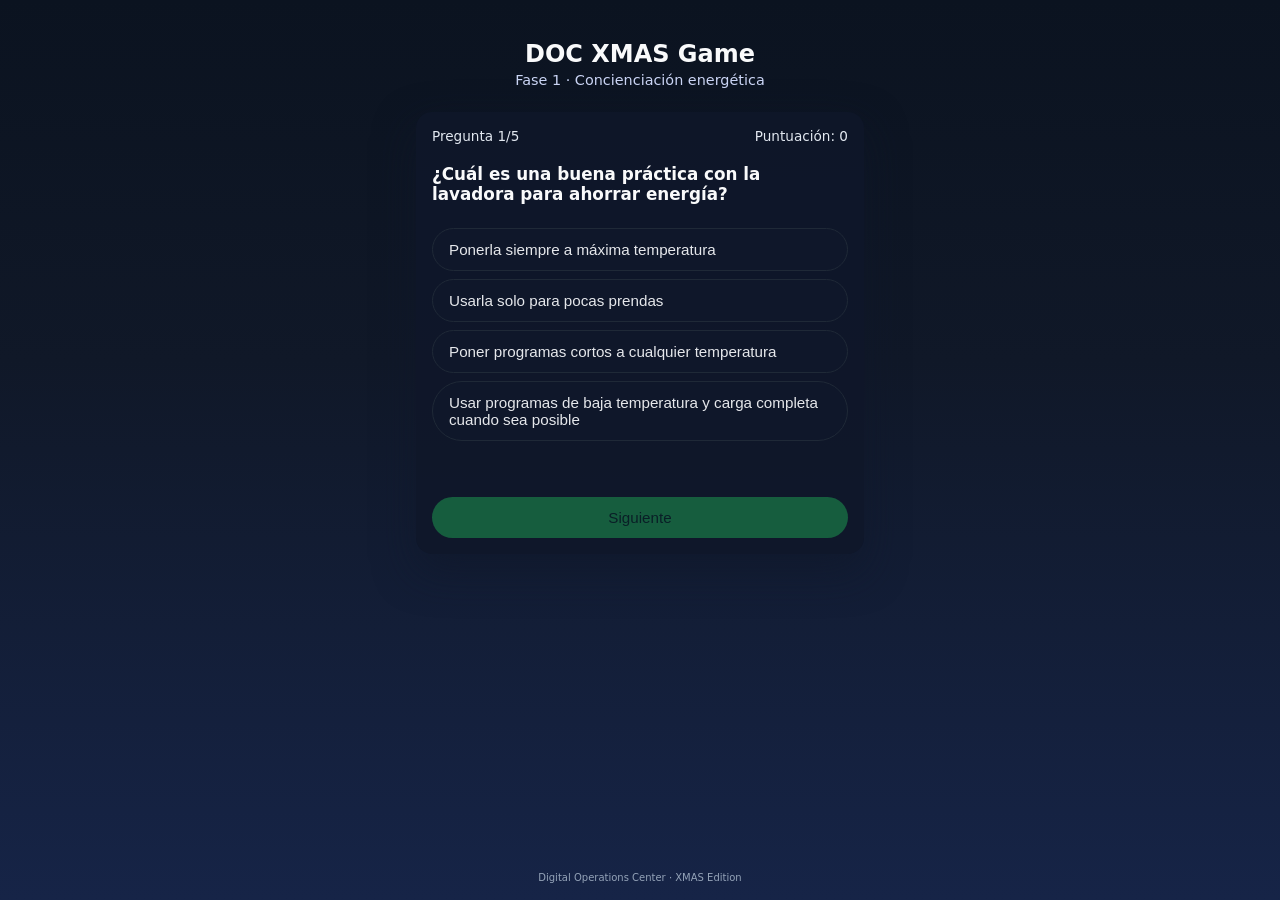
<file: index.html>
<!DOCTYPE html>
<html lang="es">
<head>
    <meta charset="UTF-8">
    <title>DOC XMAS Game</title>
    <meta name="viewport" content="width=device-width, initial-scale=1">
    <link rel="stylesheet" href="style.css">
</head>
<body>
    <main class="app">
        <header class="app-header">
            <h1>DOC XMAS Game</h1>
            <p class="app-subtitle">Fase 1 · Concienciación energética</p>
        </header>

        <!-- Fase 1: Quiz energético -->
        <section id="phase-quiz" class="phase phase--active" aria-label="Fase 1: Quiz energético">
            <div class="card">
                <div class="progress">
                    <span id="question-counter">Pregunta 1/5</span>
                    <span id="score-counter">Puntuación: 0</span>
                </div>

                <h2 id="question-text" class="question-text">
                    Cargando pregunta...
                </h2>

                <div id="answers-container" class="answers"></div>

                <p id="feedback" class="feedback"></p>

                <button id="next-btn" class="btn btn-primary btn-full" disabled>
                    Siguiente
                </button>
            </div>
        </section>

        <!-- Fase 2: Juego de obstáculos -->
        <section id="phase-obstacles" class="phase" aria-label="Fase 2: Evita los obstáculos">
            <div class="card card-game">
                <div class="progress">
                    <span>Fase 2 · Evita los obstáculos</span>
                    <span id="game-score-label">Puntuación: 0</span>
                </div>

                <canvas id="game-canvas" width="320" height="480"></canvas>

                <p id="game-message" class="game-message">
                    Esquiva los bloques que caen. Toca las flechas para moverte y pulsa “Start”.
                </p>

                <div class="game-controls">
                    <button id="btn-left" class="btn btn-secondary" type="button">◀</button>
                    <button id="btn-start-game" class="btn btn-primary" type="button">Start</button>
                    <button id="btn-right" class="btn btn-secondary" type="button">▶</button>
                </div>
            </div>
        </section>

        <!-- Fase 3: Xmas resumen (placeholder) -->
        <section id="phase-xmas" class="phase" aria-label="Fase 3: Xmas resumen">
            <div class="card">
                <h2>Fase 3: Xmas resumen</h2>
                <p>
                    Aquí mostraremos tu puntuación total y un mensaje navideño personalizado 🎄  
                    (Fase aún por desarrollar).
                </p>
            </div>
        </section>

        <footer class="app-footer">
            <small>Digital Operations Center · XMAS Edition</small>
        </footer>
    </main>

    <script src="script.js"></script>
</body>
</html>
</file>
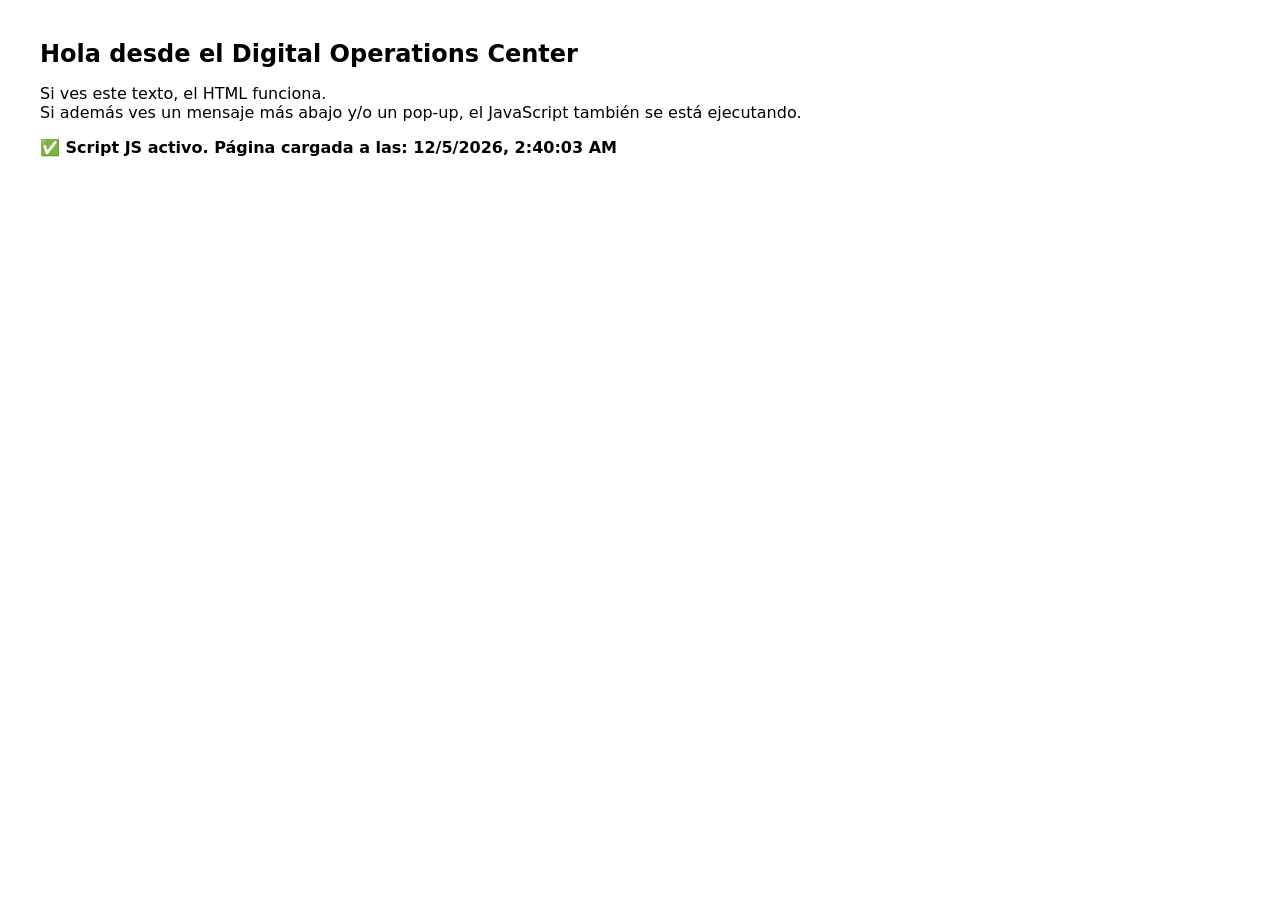
<file: HTMLPage1.html>
﻿<!DOCTYPE html>
<html lang="es">
<head>
    <meta charset="UTF-8">
    <title>Prueba DOC + JavaScript</title>
    <style>
        body {
            font-family: system-ui, Arial, sans-serif;
            margin: 40px;
        }

        h1 {
            font-size: 24px;
        }

        #mensaje {
            margin-top: 16px;
            font-weight: bold;
        }
    </style>
</head>
<body>
    <h1>Hola desde el Digital Operations Center</h1>
    <p>
        Si ves este texto, el HTML funciona.<br>
        Si además ves un mensaje más abajo y/o un pop-up, el JavaScript también se está ejecutando.
    </p>

    <p id="mensaje"></p>

    <script>
        document.addEventListener('DOMContentLoaded', function () {
            const mensaje = document.getElementById('mensaje');
            const ahora = new Date();

            mensaje.textContent = '✅ Script JS activo. Página cargada a las: ' + ahora.toLocaleString();

            alert('JS cargado correctamente desde SharePoint (prueba DOC).');
        });
    </script>
</body>
</html>
</file>
<file: style.css>
/* Reset básico */
*,
*::before,
*::after {
    box-sizing: border-box;
    margin: 0;
    padding: 0;
}

html, body {
    height: 100%;
}

body {
    font-family: system-ui, -apple-system, BlinkMacSystemFont, "Segoe UI", sans-serif;
    background: linear-gradient(180deg, #0b1320 0%, #101828 40%, #162447 100%);
    color: #f9fafb;
    display: flex;
    justify-content: center;
}

/* App layout */
.app {
    width: 100%;
    max-width: 480px;
    padding: 16px;
    display: flex;
    flex-direction: column;
    gap: 16px;
}

.app-header {
    text-align: center;
    padding: 8px 4px;
}

.app-header h1 {
    font-size: 1.5rem;
    margin-bottom: 4px;
}

.app-subtitle {
    font-size: 0.9rem;
    color: #cbd5f5;
}

.app-footer {
    text-align: center;
    font-size: 0.75rem;
    color: #94a3b8;
    margin-top: auto;
}

/* Card principal */
.card {
    background: rgba(15, 23, 42, 0.9);
    border-radius: 16px;
    padding: 16px;
    box-shadow: 0 16px 40px rgba(15, 23, 42, 0.6);
    display: flex;
    flex-direction: column;
    gap: 12px;
}

/* Fases */
.phase {
    display: none;
}

.phase--active {
    display: block;
}

/* Quiz */
.progress {
    display: flex;
    justify-content: space-between;
    font-size: 0.85rem;
    color: #e2e8f0;
}

.question-text {
    font-size: 1.05rem;
    margin-top: 8px;
}

/* Respuestas */
.answers {
    margin-top: 12px;
    display: flex;
    flex-direction: column;
    gap: 8px;
}

/* Botones generales */
.btn {
    border: none;
    border-radius: 999px;
    padding: 12px 16px;
    font-size: 0.95rem;
    font-weight: 500;
    cursor: pointer;
    text-align: center;
    transition:
        transform 0.1s ease,
        box-shadow 0.1s ease,
        background-color 0.15s ease,
        color 0.15s ease,
        opacity 0.15s ease;
}

.btn-full {
    width: 100%;
}

.btn:active {
    transform: scale(0.98);
    box-shadow: 0 4px 10px rgba(15, 23, 42, 0.4);
}

.btn-primary {
    background: #22c55e;
    color: #022c22;
}

.btn-primary:disabled {
    opacity: 0.4;
    cursor: default;
    box-shadow: none;
    transform: none;
}

.btn-secondary {
    background: #0f172a;
    color: #e5e7eb;
    border: 1px solid #1f2937;
}

/* Botones de respuesta */
.btn-answer {
    background: #0f172a;
    color: #e5e7eb;
    border: 1px solid #1f2937;
    text-align: left;
}

.btn-answer:hover {
    background: #111827;
}

.btn-answer.correct {
    background: #16a34a;
    border-color: #16a34a;
    color: #052e16;
}

.btn-answer.incorrect {
    background: #b91c1c;
    border-color: #b91c1c;
    color: #fef2f2;
}

/* Feedback */
.feedback {
    min-height: 32px;
    font-size: 0.9rem;
    color: #e5e7eb;
}

/* Estado final (fase 1) */
.final-score {
    font-size: 1.1rem;
    font-weight: 600;
    margin-bottom: 4px;
}

.final-message {
    font-size: 0.9rem;
    color: #cbd5f5;
    margin-bottom: 12px;
}

/* Fase 2: Juego de obstáculos */

.card-game {
    align-items: center;
}

#game-canvas {
    width: 100%;
    max-width: 360px;
    border-radius: 12px;
    background: radial-gradient(circle at top, #1e293b 0%, #020617 60%, #000 100%);
    border: 1px solid #1e293b;
}

.game-message {
    font-size: 0.85rem;
    color: #cbd5f5;
    text-align: center;
    min-height: 36px;
}

.game-controls {
    display: flex;
    justify-content: space-between;
    gap: 8px;
    width: 100%;
    max-width: 360px;
}

.game-controls .btn {
    flex: 1;
}

/* Pequeño ajuste para pantallas grandes */
@media (min-width: 768px) {
    .app {
        padding-top: 32px;
    }
}
</file>
